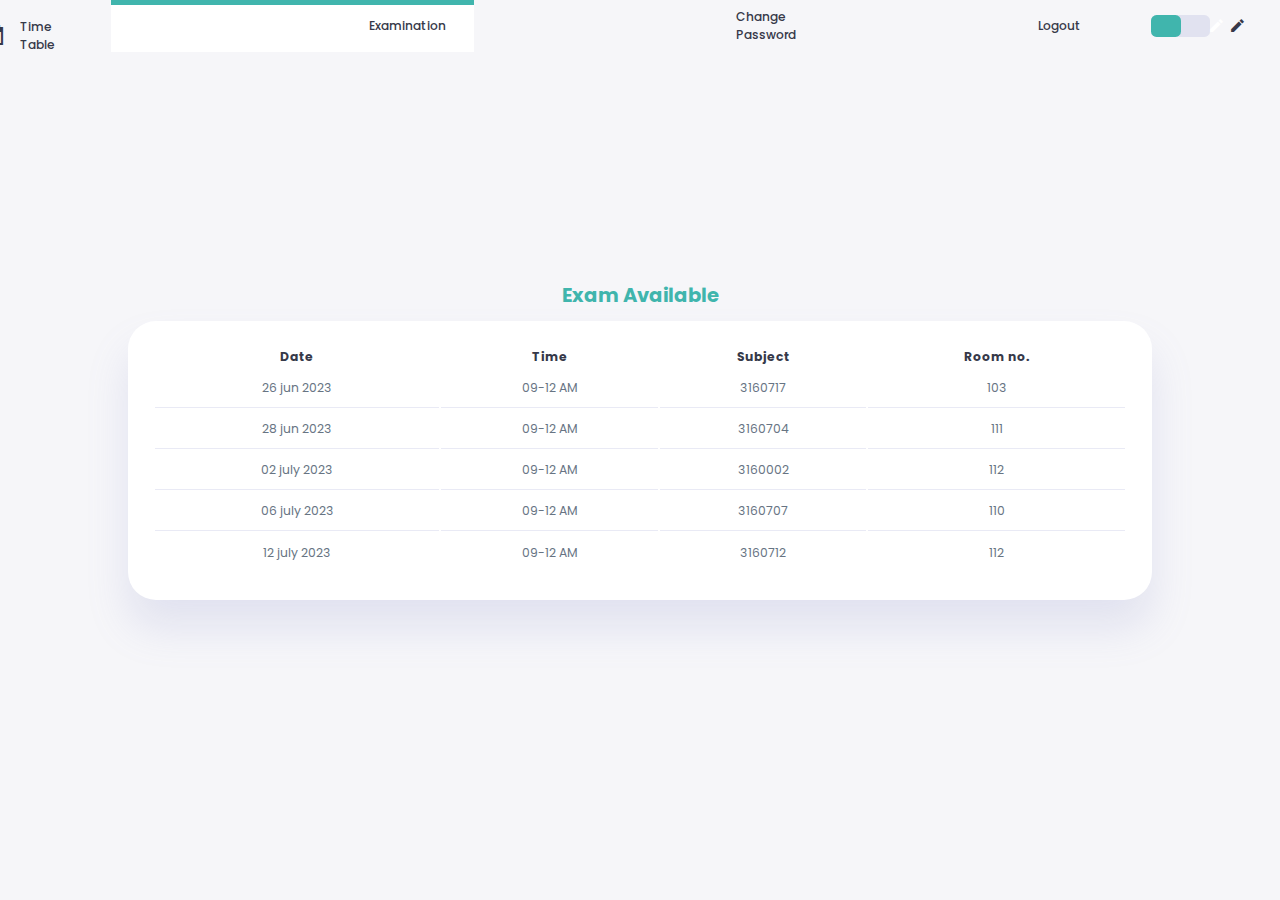
<file: exam.html>
<!DOCTYPE html>
<html lang="en">
<head>
    <meta charset="UTF-8">
    <meta http-equiv="X-UA-Compatible" content="IE=edge">
    <meta name="viewport" content="width=device-width, initial-scale=1.0">
    <title>Student Dashboard</title>
    <link href="https://fonts.googleapis.com/icon?family=Material+Icons+Sharp" rel="stylesheet">
    <link rel="shortcut icon" href="./images/logo.png">
    <link rel="stylesheet" href="style.css">

    <style>
        body{overflow: hidden;}
        header{position: relative;}
        .exam{
            display: flex;
            align-items: center;
            justify-content: center;
            flex-direction: column;
            height: 80vh;
            width: 80%;
            margin: auto;
        }
    </style>
</head>
<body>
    <header>
        <div class="logo">
            <img src="gperi.jpg" alt="logo">
            <h2>GPERI</h2>
        </div>
        <div class="navbar">
            <a href="index.html">
                <span class="material-icons-sharp">home</span>
                <h3>Home</h3>
            </a>
            <a href="timetable.html" onclick="timeTableAll()">
                <span class="material-icons-sharp">today</span>
                <h3>Time Table</h3>
            </a> 
            <a href="exam.html" class="active">
                <span class="material-icons-sharp">grid_view</span>
                <h3>Examination</h3>
            </a>
            <a href="password.html">
                <span class="material-icons-sharp">password</span>
                <h3>Change Password</h3>
            </a>
            <a href="#">
                <span class="material-icons-sharp">logout</span>
                <h3>Logout</h3>
            </a>
        </div>
        <div id="profile-btn" style="display: none;">
            <span class="material-icons-sharp">person</span>
        </div>
        <div class="theme-toggler">
            <span class="material-icons-sharp active">light_mode</span>
            <span class="material-icons-sharp">dark_mode</span>
        </div>
    </header>

    <main>
        <div class="exam timetable">
            <h2>Exam Available</h2>
            <table>
                <thead>
                    <tr>
                        <th>Date</th>
                        <th>Time</th>
                        <th>Subject</th>
                        <th>Room no.</th>
                    </tr>
                </thead>
                <tbody>
                    <tr>
                        <td>26 jun 2023</td>
                        <td>09-12 AM</td>
                        <td>3160717</td>
                        <td>103</td>
                    </tr>
                    <tr>
                        <td>28 jun 2023</td>
                        <td>09-12 AM</td>
                        <td>3160704</td>
                        <td>111</td>
                    </tr>
                    <tr>
                        <td>02 july 2023</td>
                        <td>09-12 AM</td>
                        <td>3160002</td>
                        <td>112</td>
                    </tr>
                    <tr>
                        <td>06 july 2023</td>
                        <td>09-12 AM</td>
                        <td>3160707</td>
                        <td>110</td>
                    </tr>
                    <tr>
                        <td>12 july 2023</td>
                        <td>09-12 AM</td>
                        <td>3160712</td>
                        <td>112</td>
                    </tr>
                </tbody>
            </table>
        </div>
    </main>
    </main>

</body>

<script src="app.js"></script>
</html>
</file>
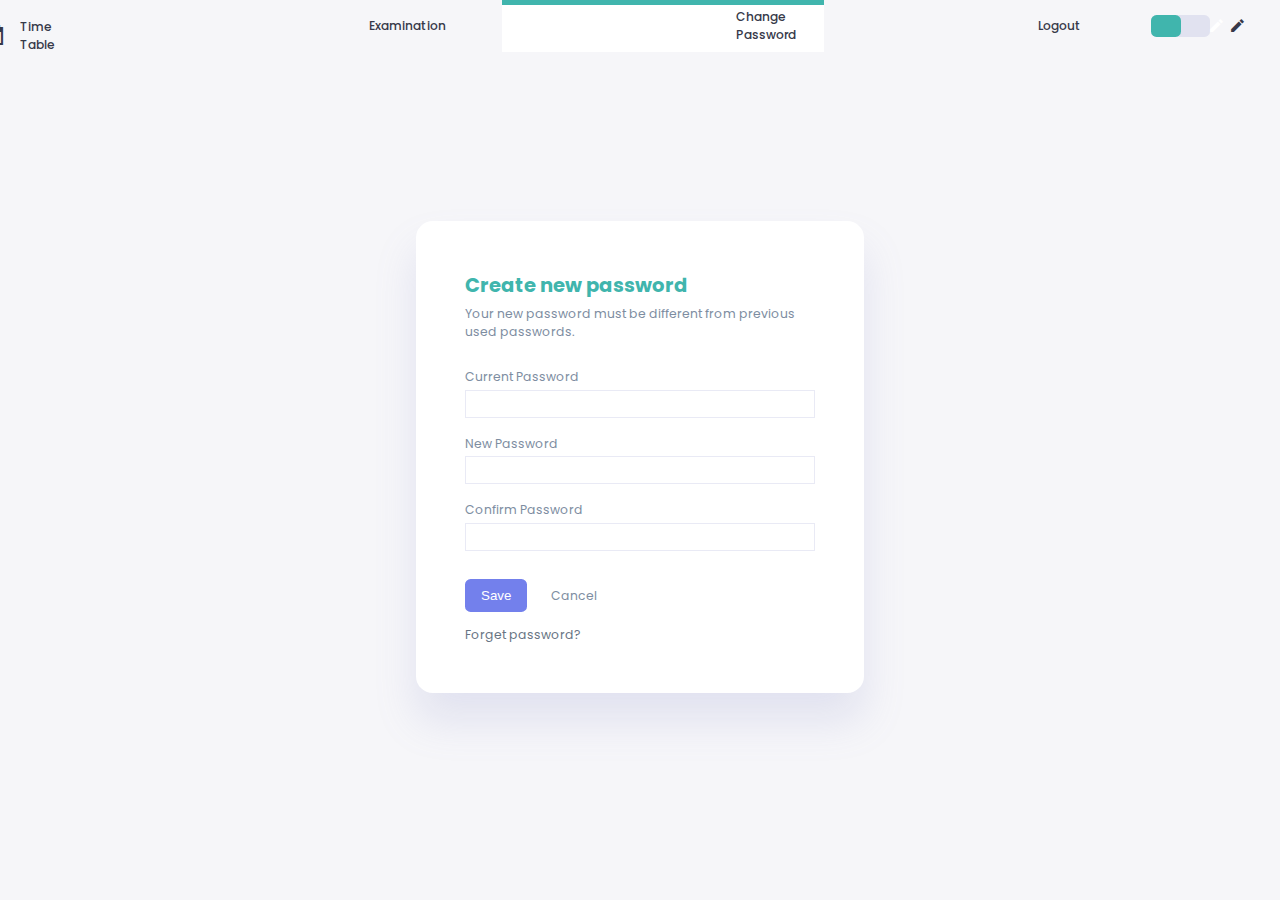
<file: password.html>
<!DOCTYPE html>
<html lang="en">
<head>
    <meta charset="UTF-8">
    <meta http-equiv="X-UA-Compatible" content="IE=edge">
    <meta name="viewport" content="width=device-width, initial-scale=1.0">
    <title>Student Dashboard</title>
    <link href="https://fonts.googleapis.com/icon?family=Material+Icons+Sharp" rel="stylesheet">
    <link rel="shortcut icon" href="./images/logo.png">
    <link rel="stylesheet" href="style.css">

    <style>
        header{position: relative;}
        .change-password-container{
            display: flex;
            align-items: center;
            justify-content: center;
            width: 100%;
            height: 90vh;
        }
        .change-password-container form{
            display: flex;
            flex-direction: column;
            justify-content: center;
            border-radius: var(--border-radius-2);
            padding : 3.5rem;
            background-color: var(--color-white);
            box-shadow: var(--box-shadow);
            width: 95%;
            max-width: 32rem;
        }
        .change-password-container form:hover{box-shadow: none;}
        .change-password-container form input[type=password]{
            border: none;
            outline: none;
            border: 1px solid var(--color-light);
            background: transparent;
            height: 2rem;
            width: 100%;
            padding: 0 .5rem;
        }
        .change-password-container form .box{
            padding: .5rem 0;
        }
        .change-password-container form .box p{
            line-height: 2;
        }
        .change-password-container form h2+p{margin: .4rem 0 1.2rem 0;} 
        .btn{
            background: none;
            border: none;
            border: 2px solid var(--color-primary) !important;
            border-radius: var(--border-radius-1);
            padding: .5rem 1rem;
            color: var(--color-white);
            background-color: var(--color-primary);
            cursor: pointer;
            margin: 1rem 1.5rem 1rem 0;
            margin-top: 1.5rem;
        }
        .btn:hover{
            color: var(--color-primary);
            background-color: transparent;
        }
    </style>

</head>
<body>
    <header>
        <div class="logo">
            <img src="gperi.jpg" alt="">
            <h2>GPERI</h2>
        </div>
        <div class="navbar">
            <a href="index.html">
                <span class="material-icons-sharp">home</span>
                <h3>Home</h3>
            </a>
            <a href="timetable.html" onclick="timeTableAll()">
                <span class="material-icons-sharp">today</span>
                <h3>Time Table</h3>
            </a> 
            <a href="exam.html">
                <span class="material-icons-sharp">grid_view</span>
                <h3>Examination</h3>
            </a>
            <a href="password.html" class="active">
                <span class="material-icons-sharp">password</span>
                <h3>Change Password</h3>
            </a>
            <a href="#">
                <span class="material-icons-sharp">logout</span>
                <h3>Logout</h3>
            </a>
        </div>
        <div id="profile-btn" style="display: none;">
            <span class="material-icons-sharp">person</span>
        </div>
        <div class="theme-toggler">
            <span class="material-icons-sharp active">light_mode</span>
            <span class="material-icons-sharp">dark_mode</span>
        </div>
    </header>

    <div class="change-password-container">
        <form action="">
            <h2>Create new password</h2>
            <p class="text-muted">Your new password must be different from previous used passwords.</p>
            <div class="box">
                <p class="text-muted">Current Password</p>
                <input type="password" id="currentpass">
            </div>
            <div class="box">
                <p class="text-muted">New Password</p>
                <input type="password" id="newpass">
            </div>
            <div class="box">
                <p class="text-muted">Confirm Password</p>
                <input type="password" id="confirmpass">
            </div>
            <div class="button">
                <input type="submit" value="Save" class="btn">
                <a href="index.html" class="text-muted">Cancel</a>
            </div>
            <a href="#"><p>Forget password?</p></a>
        </form>    
    </div>

</body>

<script src="app.js"></script>

</html>
</file>
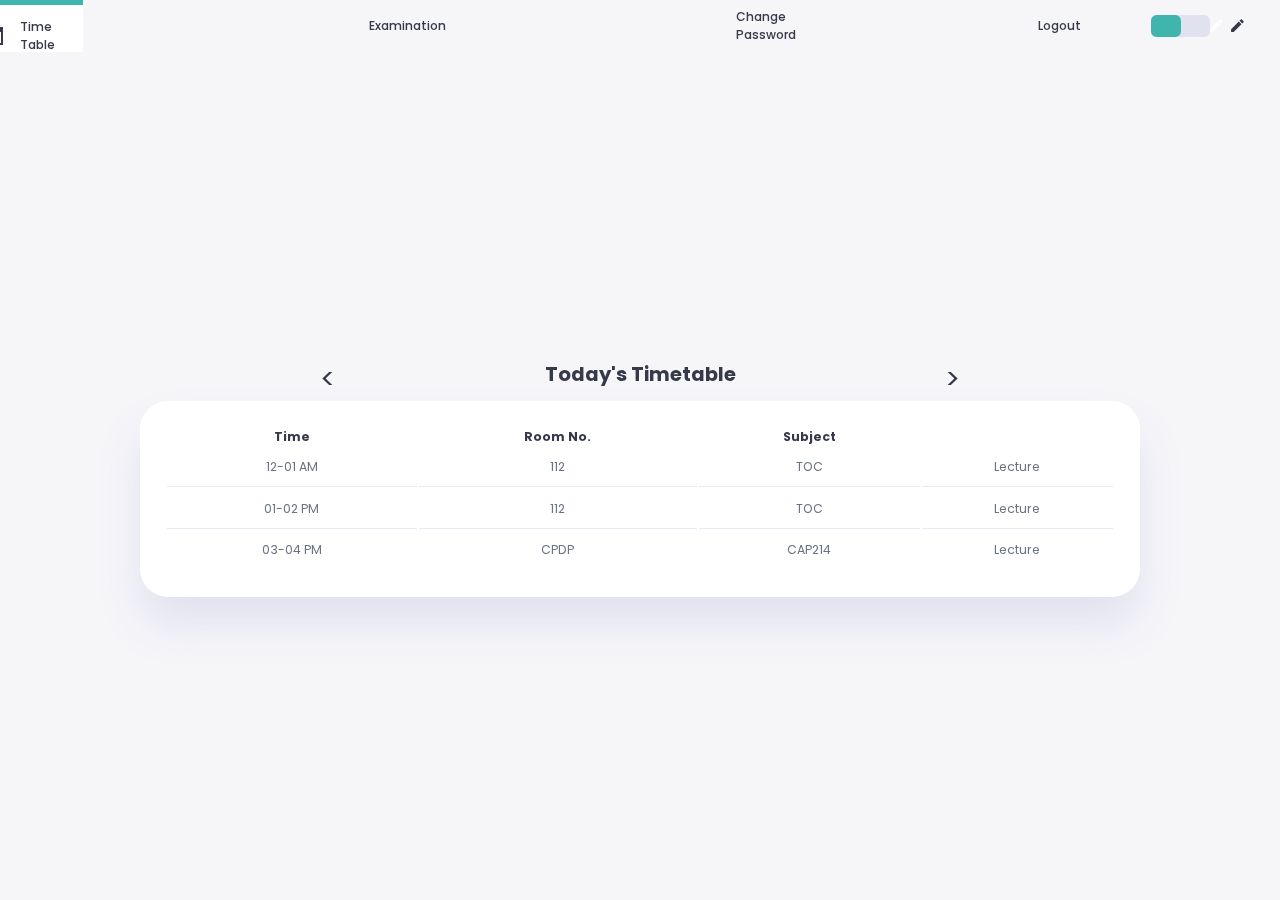
<file: timetable.html>
<!DOCTYPE html>
<html lang="en">
<head>
    <meta charset="UTF-8">
    <meta http-equiv="X-UA-Compatible" content="IE=edge">
    <meta name="viewport" content="width=device-width, initial-scale=1.0">
    <title>Student Dashboard</title>
    <link href="https://fonts.googleapis.com/icon?family=Material+Icons+Sharp" rel="stylesheet">
    <link rel="shortcut icon" href="./images/logo.png">
    <link rel="stylesheet" href="style.css">
</head>
<body>
    <header>
        <div class="logo">
            <img src="gperi.jpg" alt="">
            <h2>GPERI</h2>
        </div>
        <div class="navbar">
            <a href="index.html">
                <span class="material-icons-sharp">home</span>
                <h3>Home</h3>
            </a>
            <a href="timetable.html" class="active" onclick="timeTableAll()">
                <span class="material-icons-sharp">today</span>
                <h3>Time Table</h3>
            </a> 
            <a href="exam.html">
                <span class="material-icons-sharp">grid_view</span>
                <h3>Examination</h3>
            </a>
            <a href="password.html">
                <span class="material-icons-sharp">password</span>
                <h3>Change Password</h3>
            </a>
            <a href="#">
                <span class="material-icons-sharp">logout</span>
                <h3>Logout</h3>
            </a>
        </div>
        <div id="profile-btn" style="display: none;">
            <span class="material-icons-sharp">person</span>
        </div>
        <div class="theme-toggler">
            <span class="material-icons-sharp active">light_mode</span>
            <span class="material-icons-sharp">dark_mode</span>
        </div>
        
    </header>

    <main style="margin: 0;">
        <div class="timetable active" id="timetable">
            <div>
                <span id="prevDay">&lt;</span>
                <h2>Today's Timetable</h2>
                <span id="nextDay">&gt;</span>
            </div>
            <table>
                <thead>
                    <tr>
                        <th>Time</th>
                        <th>Room No.</th>
                        <th>Subject</th>
                        <th></th>
                    </tr>
                </thead>
                <tbody></tbody>
            </table>
        </div>
    </main>

</body>

<script src="timeTable.js"></script>
<script src="app.js"></script>
</html>
</file>
<file: style.css>
@import url("https://fonts.googleapis.com/css2?family=Cairo:wght@200;300;400;500;600;700;800;900&family=Poppins:wght@300;400;500;600;700;800&display=swap");

:root {
  --color-green: #097969;
  --color-green1: #40b5ad;
  --color-primary: #7380ec;
  --color-danger: #ff7782;
  --color-success: #41f1b6;
  --color-white: #fff;
  --color-info: #7d8da1;
  --color-dark: #363949;
  --color-light: rgba(132, 139, 200, 0.18);
  --color-dark-varient: #677483;
  --color-background: #f6f6f9;

  --card-border-radius: 2rem;
  --border-radius-1: 0.4rem;
  --border-radius-2: 1.2rem;

  --card-padding: 1.8rem;
  --box-shadow: 0 2rem 3rem var(--color-light);
}

.dark-theme {
  --color-background: #181a1e;
  --color-white: #202528;
  --color-dark: #edeffd;
  --color-dark-varient: #a3bdcc;
  --color-light: rgba(0, 0, 0, 0.4);
  --box-shadow: 0 2rem 3rem var(--color-light);
}

* {
  margin: 0;
  padding: 0;
  text-decoration: none;
  list-style: none;
  box-sizing: border-box;
}

html {
  font-size: 14px;
  scroll-behavior: smooth;
}
body {
  font-family: "Poppins", sans-serif;
  font-size: 0.88rem;
  background: var(--color-background);
  user-select: none;
  overflow-x: hidden;
  color: var(--color-dark);
}
* {
  color: var(--color-dark);
}
img {
  display: block;
  width: 100%;
}
h1 {
  font-weight: 800;
  font-size: 1.8rem;
}
h2 {
  font-size: 1.4rem;
}
h3 {
  font-size: 0.87rem;
}
h4 {
  font-size: 0.8rem;
}
h5 {
  font-size: 0.77rem;
}
small {
  font-size: 0.75rem;
}
h2 {
  color: var(--color-green1);
}

.text-muted {
  color: var(--color-info);
}
p {
  color: var(--color-dark-varient);
}
b {
  color: var(--color-dark);
}

.primary {
  color: var(--color-primary);
}
.danger {
  color: var(--color-danger);
}
.success {
  color: var(--color-success);
}
.warning {
  color: var(--color-warning);
}

.container {
  position: relative;
  display: grid;
  width: 93%;
  margin: 0 3rem;
  gap: 1.8rem;
  grid-template-columns: 14rem auto 23rem;
  padding-top: 4rem;
}
header h3 {
  font-weight: 500;
}
header {
  position: fixed;
  width: 100vw;
  z-index: 1000;
  background-color: var(--color-background);
}
header.active {
  box-shadow: var(--box-shadow);
}
header .logo {
  display: flex;
  gap: 0.8rem;
  margin-right: auto;
}
header .logo img {
  width: 2rem;
  height: 2rem;
}

header,
header .navbar {
  display: flex;
  align-items: center;
  justify-content: flex-end;
  padding: 0 3rem;
  color: var(--color-info);
}
header .navbar a {
  display: flex;
  margin-left: 2rem;
  gap: 1rem;
  align-items: center;
  justify-content: space-between;
  position: relative;
  height: 3.7rem;
  transition: all 300ms ease;
  padding: 0 2rem;
}
header .navbar a:hover {
  padding-top: 1.5rem;
}
header .navbar a.active {
  background: var(--color-white);
  color: var(--color-green1);
}
header .navbar a.active::before {
  content: "";
  background-color: var(--color-green1);
  position: absolute;
  height: 5px;
  width: 100%;
  left: 0;
  top: 0;
}
header #profile-btn {
  display: none;
  font-size: 2rem;
  margin: 0.5rem 2rem 0 0;
  cursor: pointer;
}
header .theme-toggler {
  background: var(--color-light);
  display: flex;
  justify-content: space-between;
  align-items: center;
  height: 1.6rem;
  width: 4.2rem;
  cursor: pointer;
  border-radius: var(--border-radius-1);
  margin-right: 2rem;
}
header .theme-toggler span {
  font-size: 1.2rem;
  width: 50%;
  height: 100%;
  display: flex;
  align-items: center;
  justify-content: center;
}
header .theme-toggler span.active {
  background-color: var(--color-green1);
  color: white;
  border-radius: var(--border-radius-1);
}

/* Profile section  */
aside .profile {
  margin-top: 2rem;
  width: 13rem;
  position: fixed;
}
aside .profile .top {
  display: flex;
  align-items: center;
  gap: 1rem;
  border-bottom: 1px solid var(--color-light);
  padding-bottom: 1rem;
}
aside .profile .top:hover .profile-photo {
  scale: 1.05;
}
aside .profile .top .profile-photo {
  width: 6rem;
  height: 6rem;
  border-radius: 50%;
  overflow: hidden;
  border: 5px solid var(--color-light);
  transition: all 400ms ease;
}
aside .profile .about p {
  padding-bottom: 1rem;
}
aside .profile .about {
  margin-top: 1rem;
}

/* Home Section  */
main {
  position: relative;
  margin-top: 1.4rem;
}
main .subjects {
  display: grid;
  grid-template-columns: repeat(5, 1fr);
  gap: 1.6rem;
}

main .subjects > div {
  background-color: var(--color-white);
  padding: var(--card-padding);
  border-radius: var(--card-border-radius);
  margin-top: 1rem;
  box-shadow: var(--box-shadow);
  transition: all 300ms ease;
}
main .subjects > div:hover {
  box-shadow: none;
}
main .subjects > div span {
  background-color: var(--color-primary);
  padding: 0.5rem;
  border-radius: 50%;
  color: var(--color-white);
  font-size: 1.5rem;
}
main .subjects > div.mth span,
main .subjects > div.cg span {
  background: var(--color-danger);
}
main .subjects > div.cs span {
  background: var(--color-success);
}

main .subjects h3 {
  margin: 1rem 0 0.6rem;
  font-size: 1rem;
}
main .subjects .progress {
  position: relative;
  width: 89px;
  height: 89px;
  border-radius: 50%;
  margin: auto;
}
main .subjects svg circle {
  fill: none;
  stroke: var(--color-green);
  stroke-width: 8;
  stroke-linecap: round;
  transform: translate(5px, 5px);
  stroke-dasharray: 110;
  stroke-dashoffset: 92;
}
main .subjects .eg svg circle {
  stroke-dashoffset: 25;
  stroke-dasharray: 210;
}
main .subjects .mth svg circle {
  stroke-dashoffset: 7;
  stroke-dasharray: 210;
}
main .subjects .cs svg circle {
  stroke-dashoffset: 35;
  stroke-dasharray: 210;
}
main .subjects .cg svg circle {
  stroke-dashoffset: 0;
  stroke-dasharray: 210;
}
main .subjects .net svg circle {
  stroke-dashoffset: 5;
  stroke-dasharray: 210;
}
main .subjects .progress .number {
  position: absolute;
  top: 0;
  left: 0;
  height: 100%;
  width: 100%;
  display: flex;
  justify-content: center;
  align-items: center;
}
main .subjects small {
  margin-top: 1rem;
  display: block;
}
main .timetable {
  margin-top: 2rem;
}
main .timetable h2 {
  margin-bottom: 0.8rem;
}
main .timetable table {
  background-color: var(--color-white);
  width: 100%;
  border-radius: var(--card-border-radius);
  padding: var(--card-padding);
  text-align: center;
  box-shadow: var(--box-shadow);
  transition: all 300ms ease;
}
main .timetable span {
  display: none;
}
main .timetable table:hover {
  box-shadow: none;
}
main table tbody td {
  height: 2.8rem;
  border-bottom: 1px solid var(--color-light);
  color: var(--color-dark-varient);
}
main table tbody tr:last-child td {
  border: none;
}

main .timetable.active {
  width: 100%;
  height: 100vh;
  position: fixed;
  top: 0;
  left: 0;
  display: flex;
  flex-direction: column;
  align-items: center;
  justify-content: center;
}
main .timetable.active h2 {
  color: var(--color-dark);
}
main .timetable.active table {
  width: 90%;
  max-width: 1000px;
  position: relative;
}
main .timetable.active span {
  display: block;
  font-size: 2rem;
  color: var(--color-dark);
  cursor: pointer;
}
.timetable div {
  position: relative;
  width: 50%;
  display: flex;
  align-items: center;
  justify-content: space-between;
}
main .timetable.active .closeBtn {
  position: absolute;
  top: 5%;
  right: 5%;
}

/* Right  */
.right {
  margin-top: 2.2rem;
  padding-left: 1.5rem;
}

.right .announcements h2 {
  margin-bottom: 0.8rem;
}
.right .announcements .updates {
  background-color: var(--color-white);
  padding: var(--card-padding);
  border-radius: var(--card-border-radius);
  box-shadow: var(--box-shadow);
  transition: all 300ms ease;
}
.right .announcements .updates:hover {
  box-shadow: none;
}
.right .announcements .updates .message {
  gap: 1rem;
  line-height: 1.5;
  padding: 0.5rem 0;
}

/* Teachers on leave  */
.right .leaves {
  margin-top: 2rem;
}
.right .leaves h2 {
  margin-bottom: 0.8rem;
}
.right .leaves .teacher {
  background: var(--color-white);
  display: flex;
  align-items: center;
  gap: 1rem;
  margin-bottom: 0.7rem;
  padding: 1.4rem var(--card-padding);
  border-radius: var(--border-radius-2);
  transition: all 300ms ease;
  box-shadow: var(--box-shadow);
}
.right .profile-photo {
  width: 2.5rem;
  height: 2.5rem;
  border-radius: 50%;
  overflow: hidden;
}
.right .leaves .teacher:hover {
  box-shadow: none;
}

/* MEDIA QUERIES  */
@media screen and (max-width: 1200px) {
  html {
    font-size: 12px;
  }
  .container {
    grid-template-columns: 13rem auto 20rem;
  }
  header {
    position: fixed;
  }
  .container {
    padding-top: 4rem;
  }
  header .logo h2 {
    display: none;
  }
  header .navbar h3 {
    display: none;
  }
  header .navbar a {
    width: 4.5rem;
    padding: 0 1rem;
  }

  main .subjects {
    grid-template-columns: repeat(2, 1fr);
    gap: 1;
  }
  main .timetable {
    width: 150%;
    position: absolute;
    padding: 4rem 0 0 0;
  }
}

@media screen and (max-width: 768px) {
  html {
    font-size: 10px;
  }
  header {
    padding: 0 0.8rem;
  }
  .container {
    width: 100%;
    grid-template-columns: 1fr;
    margin: 0;
  }
  header #profile-btn {
    display: inline;
  }
  header .navbar {
    padding: 0;
  }
  header .navbar a {
    margin: 0 0.5rem 0 0;
  }
  header .theme-toggler {
    margin: 0;
  }
  aside {
    position: absolute;
    top: 4rem;
    left: 0;
    right: 0;
    background-color: var(--color-white);
    padding-left: 2rem;
    transform: translateX(-100%);
    z-index: 10;
    width: 18rem;
    height: 100%;
    box-shadow: 1rem 3rem 4rem var(--color-light);
    transition: all 2s ease;
  }
  aside.active {
    transform: translateX(0);
  }
  main {
    padding: 0 2rem;
  }
  main .timetable {
    position: relative;
    margin: 3rem 0 0 0;
    width: 100%;
  }
  main .timetable table {
    width: 100%;
    margin: 0;
  }
  .right {
    width: 100%;
    padding: 2rem;
  }
}
</file>
